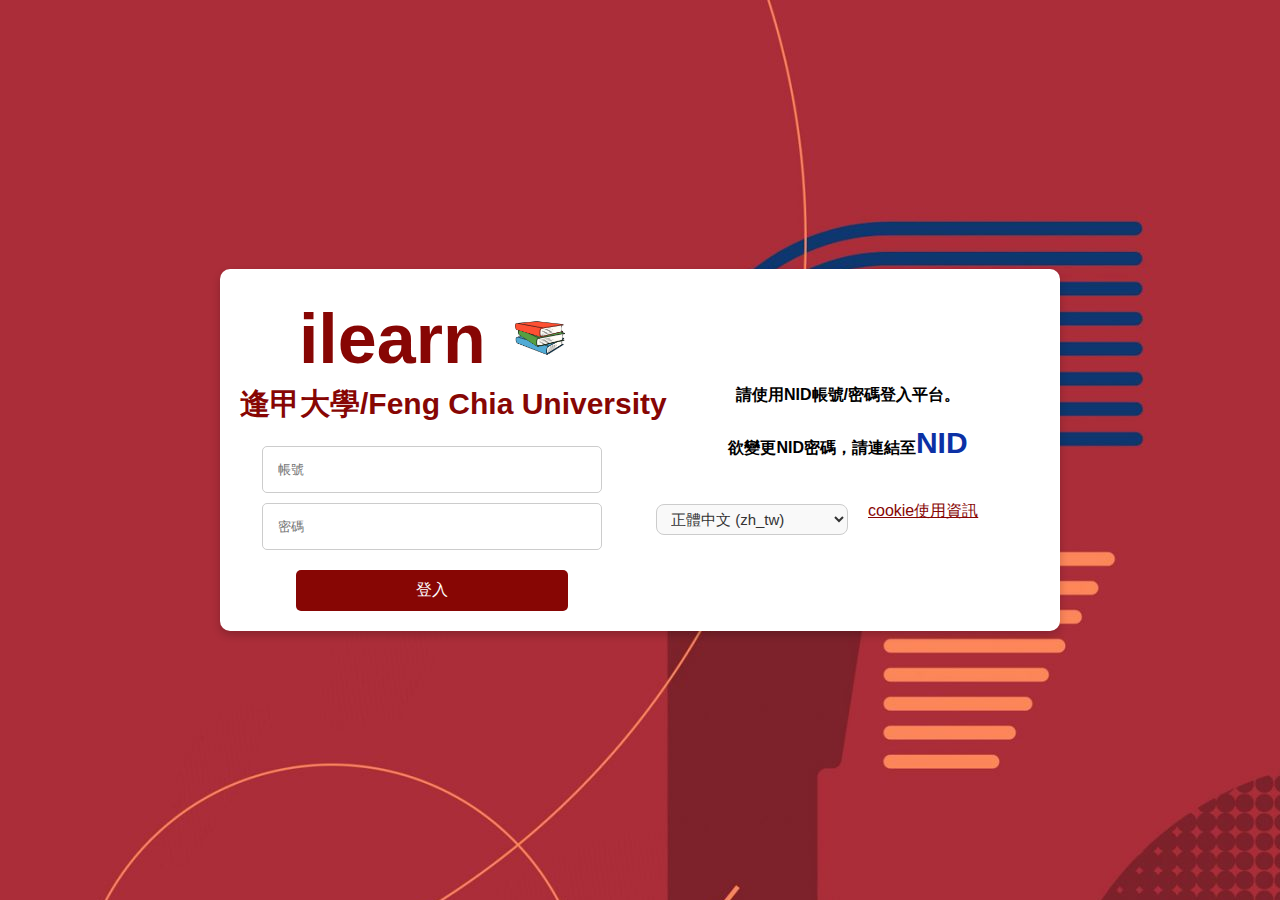
<file: index.html>
<!DOCTYPE html>
<html lang="zh">
<head>
    <meta charset="UTF-8">
    <meta name="viewport" content="width=device-width, initial-scale=1.0">
    <title>iLearn 登入</title>
    <link rel="stylesheet" href="style.css">
</head>
<body>
<div class="window">
    <div class="left">
        <h1 id="first">ilearn <img src="imgs/img.png" alt="books"> </h1>
        <h1 id="second">逢甲大學/Feng Chia University</h1>
        <input id="account" type="text" placeholder="帳號" required>
        <input id="password" type="password" placeholder="密碼" required>
        <button id="login" type="button" disabled>登入</button>
    </div>
    <div class="right">
        <h2>請使用NID帳號/密碼登入平台。</h2>
        <h2>欲變更NID密碼，請連結至<a href="https://netid.fcu.edu.tw/" id="link" target="_blank">NID</a></h2>
        <div class="lang-cookie-row">
            <select id="language-select" style="margin-top: 30px; font-size: 15px; padding: 5px 10px; border-radius: 8px;">
                <option value="zh_tw">正體中文 ‎(zh_tw)‎</option>
                <option value="en">English ‎(en)‎</option>
            </select>
            <a href="#" id="cookie-info" style="display:block; margin-top:15px; color:#870604; font-size:16px; text-decoration:underline; cursor:pointer;">
                cookie使用資訊
            </a>
        </div>
    </div>
</div>
<script src = "index.js"></script>

</body>
</html>
</file>
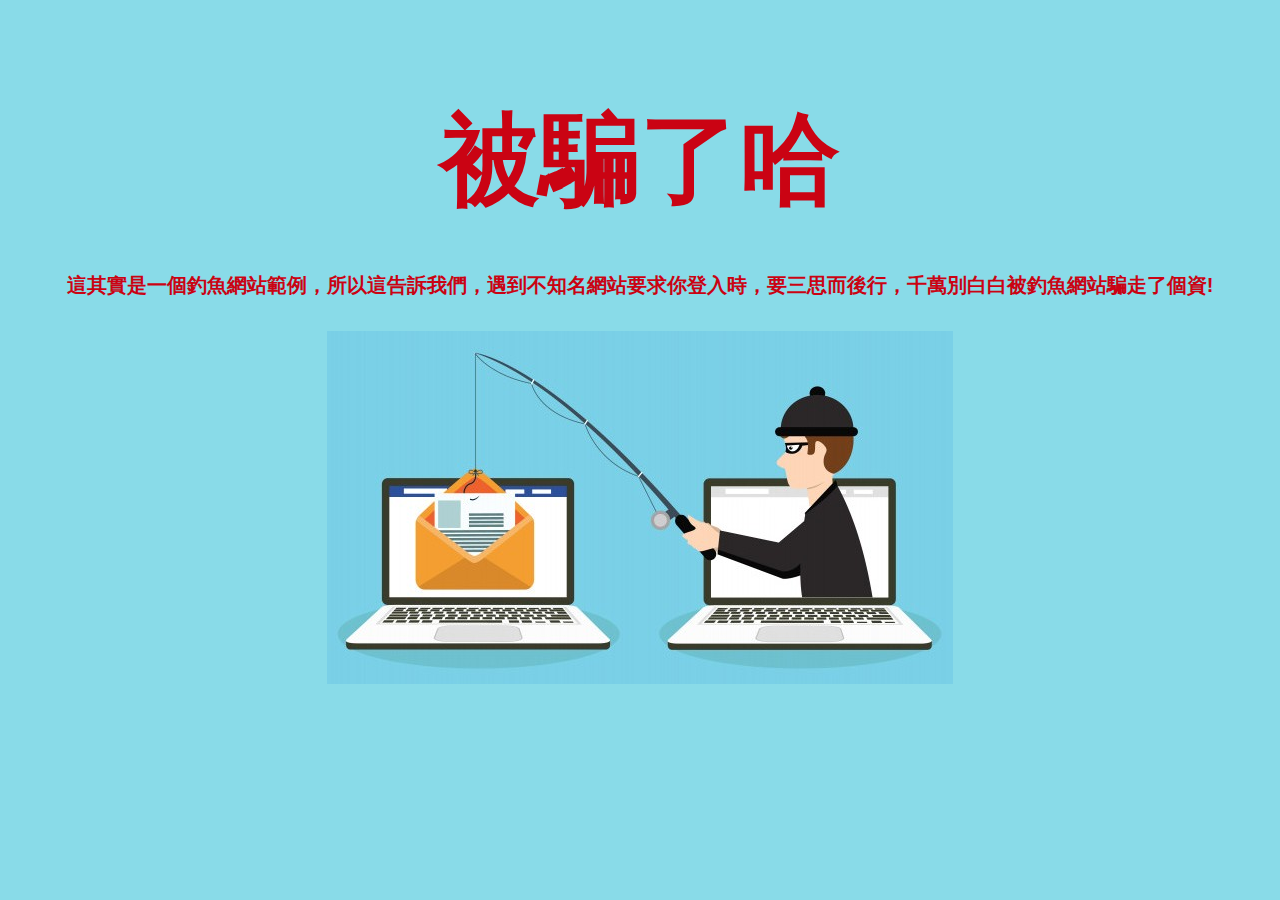
<file: link.html>
<!DOCTYPE html>
<html lang="en">
<head>
    <meta charset="UTF-8">
    <title>這是釣魚網站啦哈</title>
    <style>
        body {
            font-family: Arial, sans-serif;
            background-color: #89dbe8;
            color: #ca0313;
            text-align: center;
            padding: 50px;
            display: flex;
            flex-direction: column;
            align-items: center;
            justify-content: center;
            height: 70vh;
            margin: 0;
        }

        h1 {
            font-size: 100px;
            margin-bottom: 20px;
        }

        h3 {
            font-size: 20px;
            line-height: 1.6;
            margin-bottom: 30px;
        }

        img {
            max-width: 100%;
            height: auto;
            margin-bottom: 20px;
        }

        a {
            display: inline-block;
            text-decoration: none;
            color: #ffffff;
            background-color: #c82333;
            padding: 10px 20px;
            border-radius: 5px;
            font-size: 18px;
            font-weight: bold;
        }

        a:hover {
            background-color: #a71d2a;
        }
    </style>
</head>

<body>
<h1>被騙了哈</h1>
<h3>這其實是一個釣魚網站範例，所以這告訴我們，遇到不知名網站要求你登入時，要三思而後行，千萬別白白被釣魚網站騙走了個資!</h3>
<img src="imgs/phishing.jpg" alt="phishing">
</body>

</html>
</file>
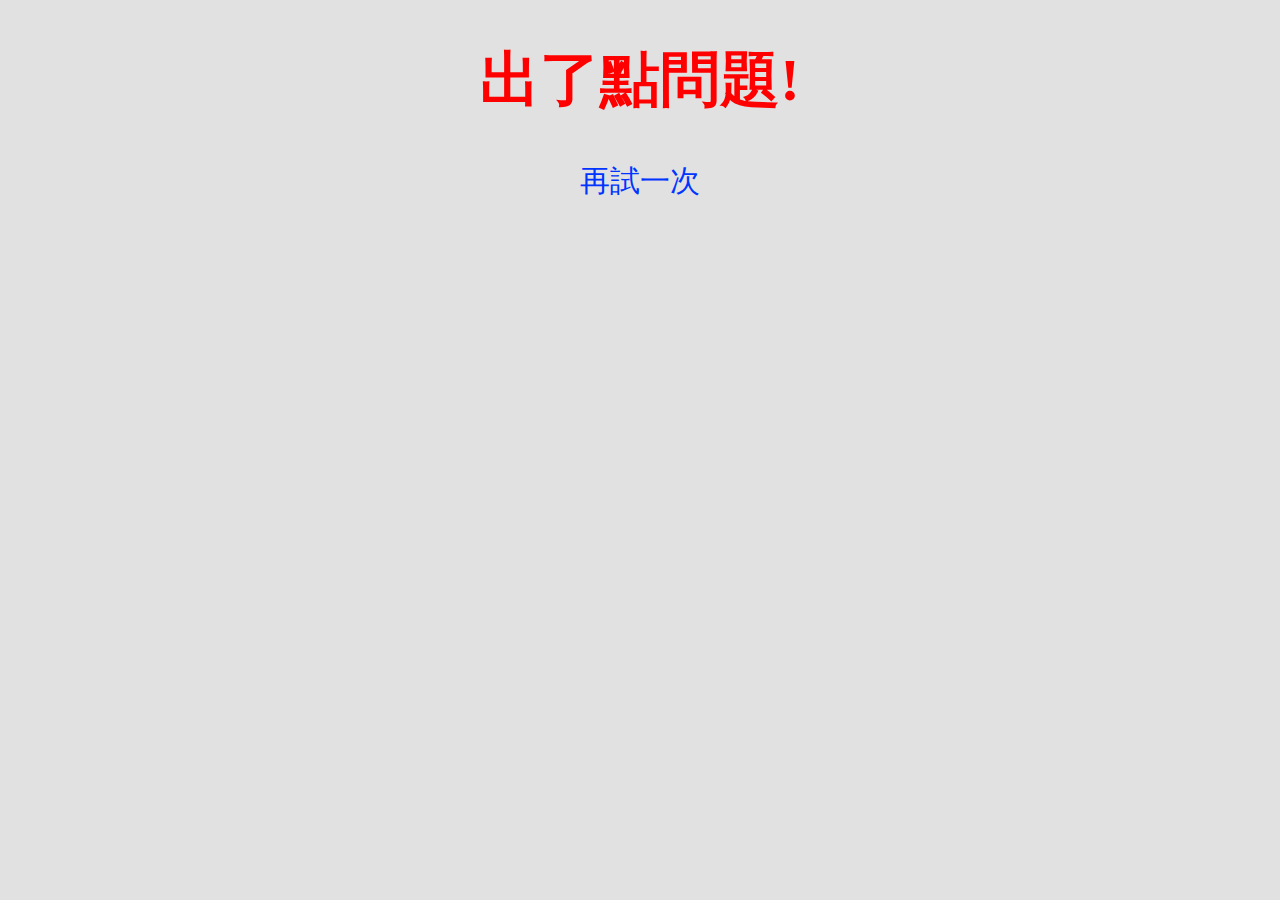
<file: link2.html>
<!DOCTYPE html>
<html lang="en">
<head>
    <meta charset="UTF-8">
    <title>NID登入!!</title>
    <style>
        body {
            text-align: center;
            background-color: #e1e1e1;
        }
        h1 {
            color: #ff0000;
            font-size: 60px;
        }
        a {
            text-decoration: none;
            color: #0034ff;
            font-size: 30px;
        }
    </style>
</head>
<body>
    <h1>出了點問題!</h1>
    <a href="index.html">
        再試一次
    </a>
</body>
</html>
</file>
<file: style.css>
body {
    background-image: url("imgs/bg.jpg");
    font-family: Arial, sans-serif;
    margin: 0;
    padding: 0;
    background-color: #870604;
    color: #333;
    display: flex;
    justify-content: center;
    align-items: center;
    height: 100vh;
}

.window {
    background-color: #fff;
    width: 800px;
    padding: 20px;
    border-radius: 10px;
    box-shadow: 0 4px 8px rgba(0, 0, 0, 0.2);
    display: flex;
    justify-content: space-between;
    align-items: center;
    flex-wrap: wrap;
}

.left, .right {
    width: 48%;
    text-align: center;
}

p {
    font-size: 16px;
    margin: 10px 0;
}

button {
    background-color: #870604;
    color: #fff;
    border: none;
    padding: 10px 120px;
    font-size: 16px;
    cursor: pointer;
    border-radius: 5px;
    margin-top: 10px;
}

button:hover {
    background-color: #870604;
}

h2 {
    font-size: 16px;
    color: #000000;
    margin-top: 20px;
}

#first {
    color: #870604;
    font-size: 70px;
    margin-top: 10px;
    margin-bottom: 0px;
    white-space: nowrap;
}

#second {
    color: #870604;
    font-size: 30px;
    margin-top: 5px;
    white-space: nowrap;
}

#link {
    color: #0c31a5;
    cursor: pointer;
    text-decoration: none;
    font-size: 30px;
    font-weight: bold;
}

img {
    width: 50px;
    height: 50px;
    margin-left: 10px;
    margin-top: -10px;
}

#account, #password {
    width: 80%;
    padding: 15px;
    margin-bottom: 10px;
    border: 1px solid #ccc;
    border-radius: 5px;
}

select#language-select {
    width: 50%;
    padding: 10px;
    font-size: 16px;
    border: 1px solid #ccc;
    border-radius: 5px;
    background-color: #f9f9f9;
    color: #333;
    margin-top: 20px;
    transition: border-color 0.2s, box-shadow 0.2s;
}

select#language-select:focus {
    border-color: #870604;
    box-shadow: 0 0 5px rgba(135, 6, 4, 0.2);
    outline: none;
}

select#language-select option {
    background: #fff;
    color: #333;
}

/* 選單下拉樣式 */
.dropdown {
    position: relative;
    display: inline-block;
    width: 50%;
    margin-top: 20px;
}
.dropdown-toggle {
    display: flex;
    align-items: center;
    justify-content: space-between;
    width: 100%;
    padding: 10px 16px;
    font-size: 16px;
    color: #333;
    background: #f9f9f9;
    border: 1px solid #ccc;
    border-radius: 5px;
    cursor: pointer;
    text-decoration: none;
    transition: border-color 0.2s, box-shadow 0.2s;
}
.dropdown-toggle:focus {
    border-color: #870604;
    box-shadow: 0 0 5px rgba(135, 6, 4, 0.2);
    outline: none;
}
.caret {
    border-top: 6px solid #333;
    border-left: 6px solid transparent;
    border-right: 6px solid transparent;
    height: 0;
    width: 0;
    margin-left: 8px;
}
.dropdown-menu {
    display: none;
    position: absolute;
    left: 0;
    top: 100%;
    width: 100%;
    background: #fff;
    border: 1px solid #ccc;
    border-radius: 0 0 5px 5px;
    box-shadow: 0 4px 8px rgba(0,0,0,0.08);
    z-index: 1000;
}
.dropdown.open .dropdown-menu {
    display: block;
}
.dropdown-menu a {
    display: block;
    padding: 10px 16px;
    color: #333;
    text-decoration: none;
    font-size: 16px;
    background: #fff;
    transition: background 0.2s;
}
.dropdown-menu a:hover {
    background: #f0f0f0;
}

.lang-cookie-row {
    display: flex;
    align-items: center;
    gap: 20px;
}

@media (max-width: 768px) {
    .window {
        width: 90%;
        flex-direction: column;
    }

    .left, .right {
        width: 100%;
        margin-bottom: 20px;
    }

    button {
        padding: 10px 60px;
    }

    #first {
        font-size: 50px;
    }

    #second {
        font-size: 20px;
    }

    #link {
        font-size: 20px;
    }

    #account, #password {
        width: 60%;
        font-size: 14px;
    }
}


@media (max-width: 480px) {
    #first {
        font-size: 40px;
    }

    #second {
        font-size: 18px;
    }

    button {
        padding: 10px 40px;
    }

    #account, #password {
        width: 100%;
        font-size: 12px;
        padding: 10px;
    }
}
</file>
